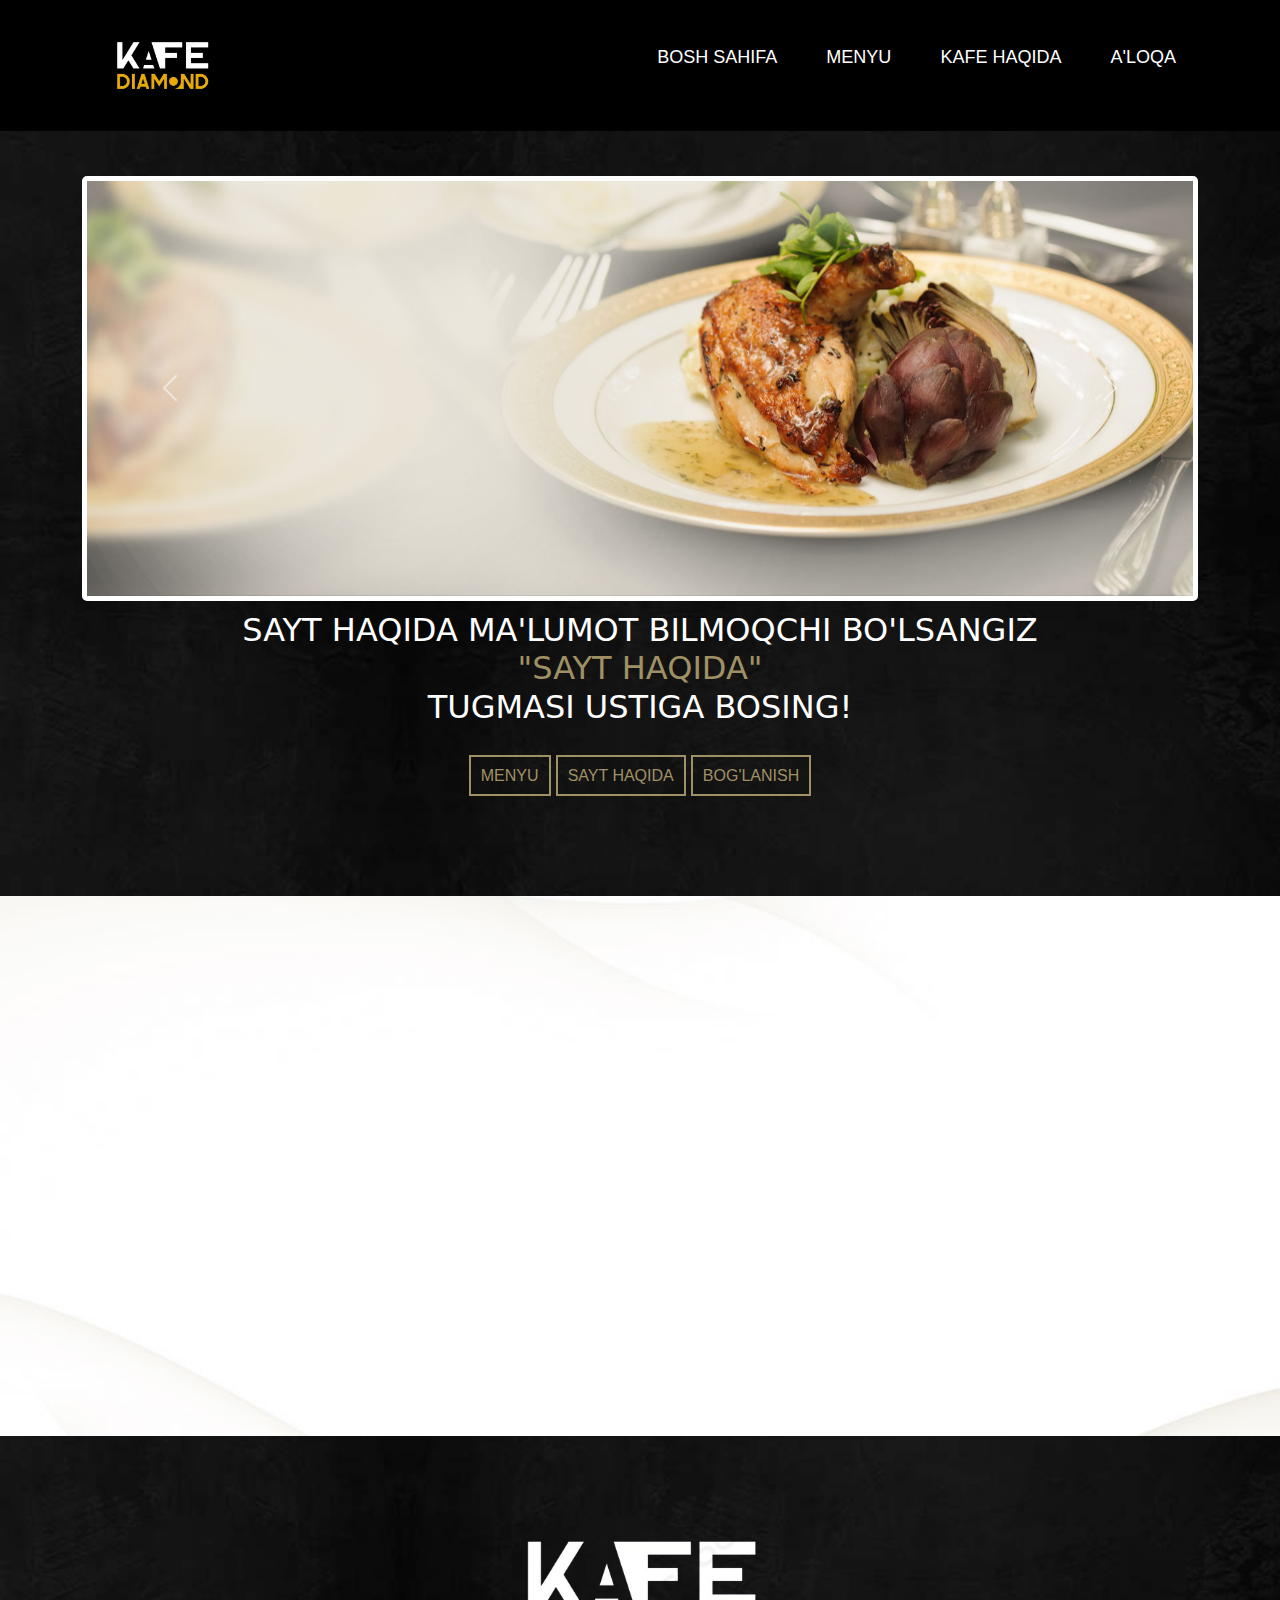
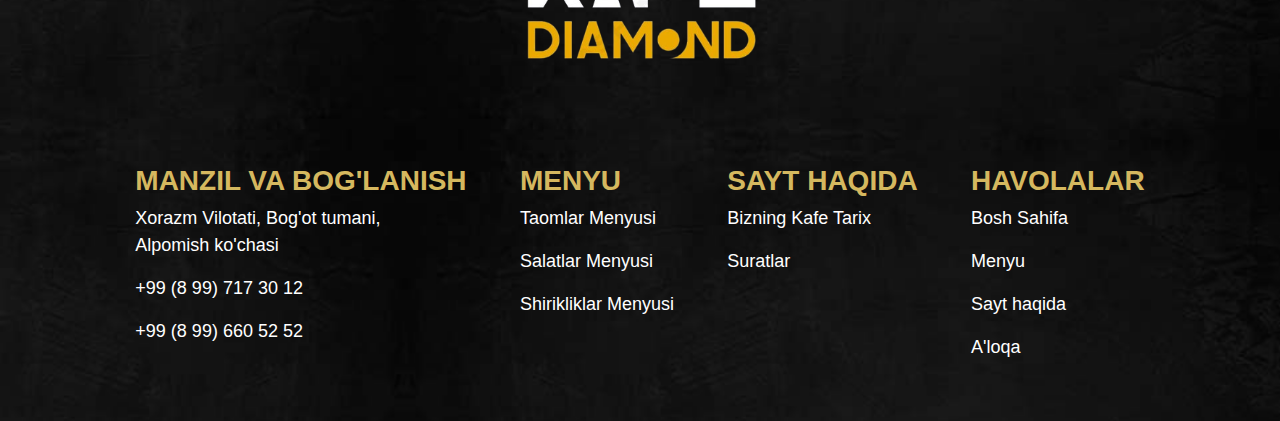
<file: KAFE DIAMOND New/index.html>
<!DOCTYPE html>
<html lang="en">
<head>
    <meta charset="UTF-8">
    <meta name="viewport" content="width=device-width, initial-scale=1.0">
    <title>KAFE DIAMND | BOSH SAHIFA</title>
    <!-- Links -->
    <!-- CSS link -->
    <link rel="stylesheet" href="style.css">
    <!-- Bootstrap link online CSS -->
    <link href="https://cdn.jsdelivr.net/npm/bootstrap@5.0.2/dist/css/bootstrap.min.css" rel="stylesheet" 
    integrity="sha384-EVSTQN3/azprG1Anm3QDgpJLIm9Nao0Yz1ztcQTwFspd3yD65VohhpuuCOmLASjC" crossorigin="anonymous">
    <!-- Bootstrap link online JS -->
    <script src="https://cdn.jsdelivr.net/npm/bootstrap@5.0.2/dist/js/bootstrap.bundle.min.js" 
    integrity="sha384-MrcW6ZMFYlzcLA8Nl+NtUVF0sA7MsXsP1UyJoMp4YLEuNSfAP+JcXn/tWtIaxVXM" crossorigin="anonymous"></script>
    <!-- Bootstrap link offline CSS -->
    <link rel="stylesheet" href="bootstrap-5.0.2-dist/css/bootstrap.min.css">
    <!-- Bootstrap link offline JS -->
    <link rel="stylesheet" href="bootstrap-5.0.2-dist/js/bootstrap.min.js">
    <!-- Link Icons -->
    <link rel="stylesheet" href="https://cdnjs.cloudflare.com/ajax/libs/font-awesome/6.5.2/css/all.min.css" 
    integrity="sha512-SnH5WK+bZxgPHs44uWIX+LLJAJ9/2PkPKZ5QiAj6Ta86w+fsb2TkcmfRyVX3pBnMFcV7oQPJkl9QevSCWr3W6A==" crossorigin="anonymous" referrerpolicy="no-referrer" />
</head>
<body>
    <!-- NAV -->
    
    <nav>
        <div class="container">
            <div class="nav_content">
                <a href="index.html"><img src="Logo/Kafe_Diamond-removebg-preview.png" alt=""></img></a>
                <div class="nav_list">
                    <ul>
                        <a href="index.html">BOSH SAHIFA</a>
                        <a href="menu.html">MENYU</a>
                        <a href="#">KAFE HAQIDA</a>
                        <a class="or" href="order.html">A'LOQA</a>
                    </ul>
                </div>
            </div>
        </div>
    </nav>

    <!-- HEADER -->

    <header>
        <div class="container">
            <div class="header_content">
                <div id="carouselExampleInterval" class="carousel slide" data-bs-ride="carousel">
                    <div class="carousel-inner">
                      <div class="carousel-item active" data-bs-interval="10000">
                        <img src="images/snakes/slider-food-service-excellence.jpg" class="d-block w-100" alt="...">
                      </div>
                      <!-- <div class="carousel-item" data-bs-interval="2000">
                        <img src="images/snakes/slider-food-service-excellence.jpg" class="d-block w-100" alt="...">
                      </div> -->
                      <div class="carousel-item">
                        <img src="images/snakes/slider-culinary-artistry.jpg" class="d-block w-100" alt="...">
                      </div>
                    </div>
                    <button class="carousel-control-prev" type="button" data-bs-target="#carouselExampleInterval" data-bs-slide="prev">
                      <span class="carousel-control-prev-icon" aria-hidden="true"></span>
                      <span class="visually-hidden">Previous</span>
                    </button>
                    <button class="carousel-control-next" type="button" data-bs-target="#carouselExampleInterval" data-bs-slide="next">
                      <span class="carousel-control-next-icon" aria-hidden="true"></span>
                      <span class="visually-hidden">Next</span>
                    </button>
                  </div>
            </div>
        </div>
        <div class="container">
            <div class="aboutus_etc">
                <h2>SAYT HAQIDA MA'LUMOT BILMOQCHI BO'LSANGIZ <br> <div class="text_h2">"SAYT HAQIDA"</div> TUGMASI USTIGA BOSING!</h2>
                <div class="about_etc_buttons">
                    <a href="menu.html">MENYU</a>
                    <a href="#">SAYT HAQIDA</a>
                    <a class="connect_button" href="order.html">BOG'LANISH</a>
                </div>
            </div>
        </div>
    </header>

    <!-- MAIN -->

    <main>
        <div class="main_content">
            
        </div>
    </main>

    <!-- FOOTER -->

    <footer>
        <div class="footer_content">
            <div class="container">
                <div class="footer_list">
                    <center>
                        <a href="index.html"><img src="Logo/Kafe_Diamond-removebg-preview.png" alt=""></a>
                    </center>
                    <div class="footer_list_1">
                        <div class="div_box1">
                            <h3>MANZIL VA BOG'LANISH</h3>
                            <p><a href="https://maps.app.goo.gl/hA3zBmrN3qEBBpNw9">Xorazm Vilotati, Bog'ot tumani, <br> Alpomish ko'chasi</a></p>
                            <p><a href="tel: +99899-717-30-12">+99 (8 99) 717 30 12</a></p>
                            <p><a href="tel: +99899-660-52-52">+99 (8 99) 660 52 52</a></p>
                        </div>
                        <div class="div_box2">
                            <h3>MENYU</h3>
                            <p><a href="menu.html">Taomlar Menyusi</a></p>
                            <p><a href="salats.html">Salatlar Menyusi</a></p>
                            <p><a href="#">Shirikliklar Menyusi</a></p>
                            <!-- <p><a href="#"></a></p> -->
                        </div>
                        <div class="div_box3">
                            <h3>SAYT HAQIDA</h3>
                            <p><a href="#">Bizning Kafe Tarix</a></p>
                            <p><a href="#">Suratlar</a></p>
                        </div>
                        <div class="div_box4">
                            <h3>HAVOLALAR</h3>
                            <p><a href="index.html">Bosh Sahifa</a></p>
                            <p><a href="menu.html">Menyu</a></p>
                            <p><a href="#">Sayt haqida</a></p>
                            <p><a href="order.html">A'loqa</a></p>
                        </div>
                    </div>
                    <div class="divv_icons_box">
                        <a href="#"><i class="fa-brands fa-square-facebook"></i></a>
                        <a href="#"><i class="fa-brands fa-square-instagram"></i></a>
                        <a href="#"><i class="fa-brands fa-telegram"></i></a>
                        <a href="#"><i class="fa-brands fa-youtube"></i></a>
                    </div>
                </div>
            </div>
        </div>
    </footer>
</body>
</html>
</file>
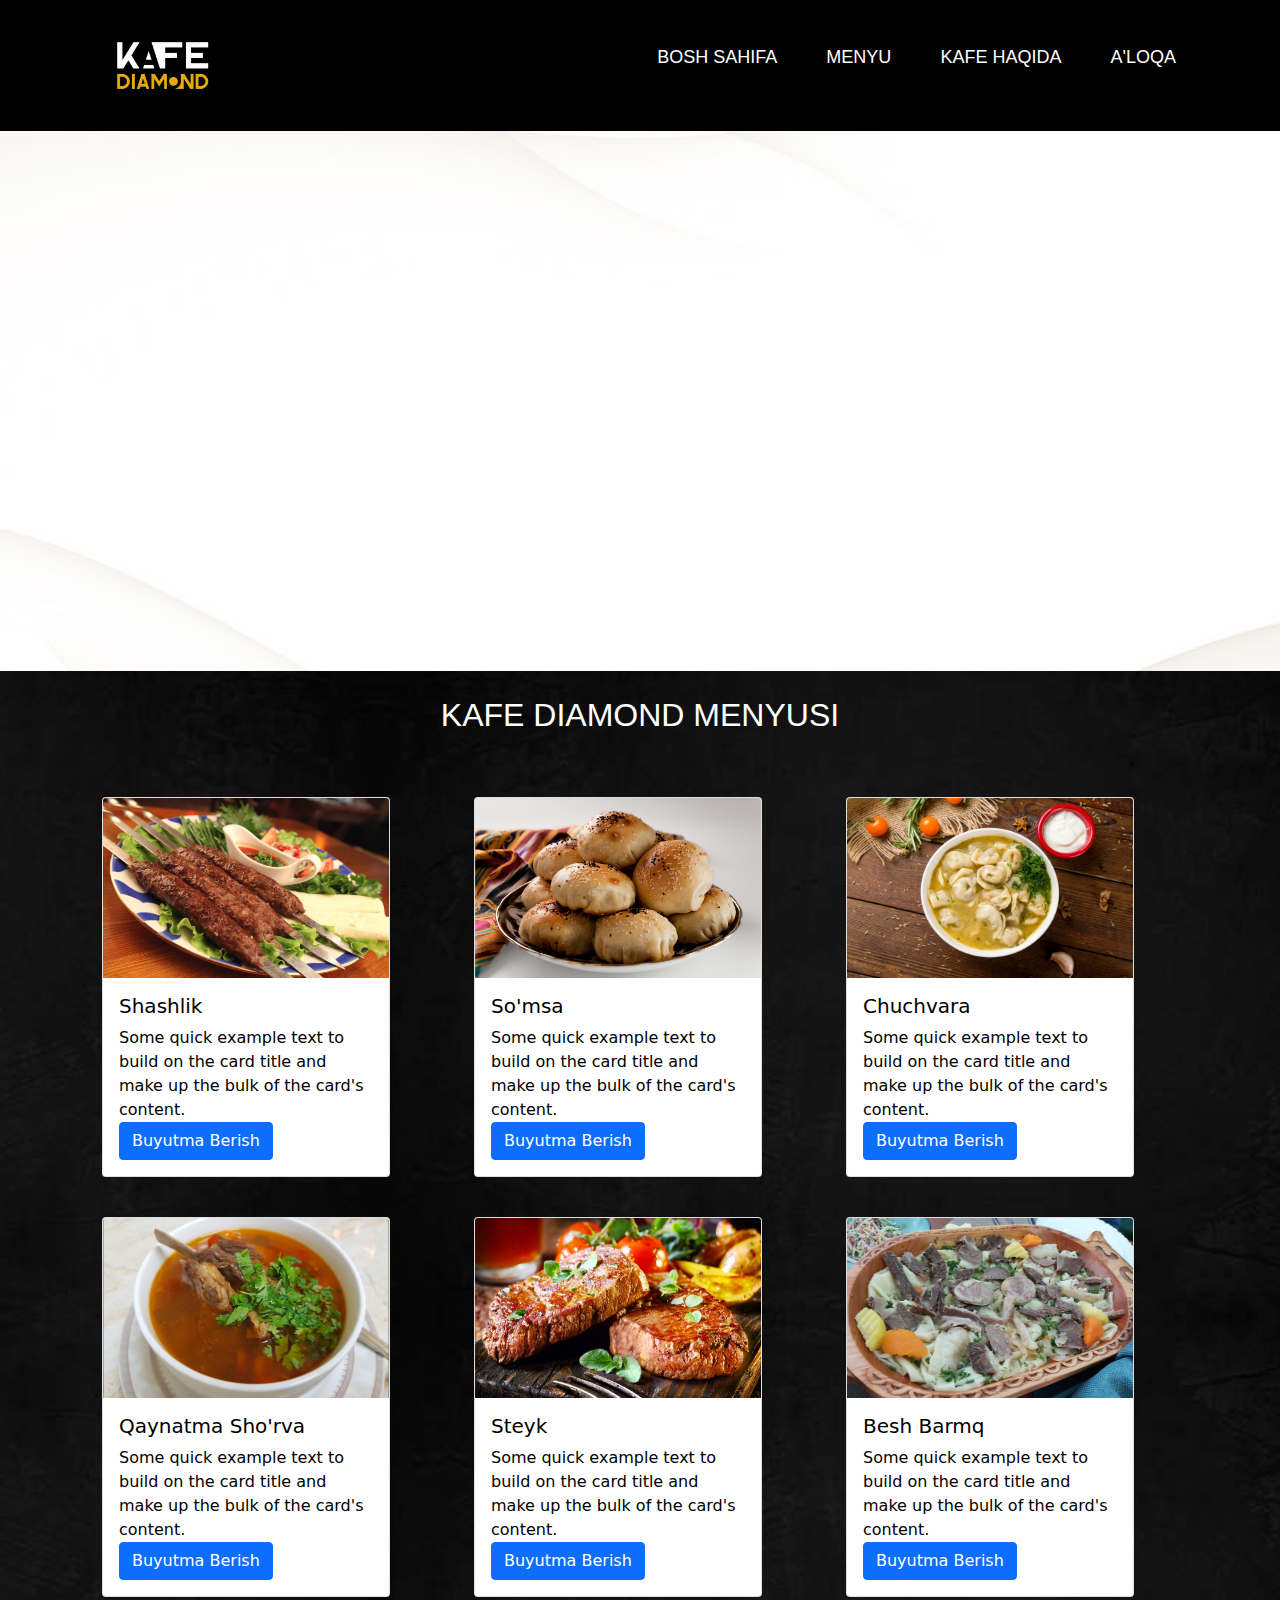
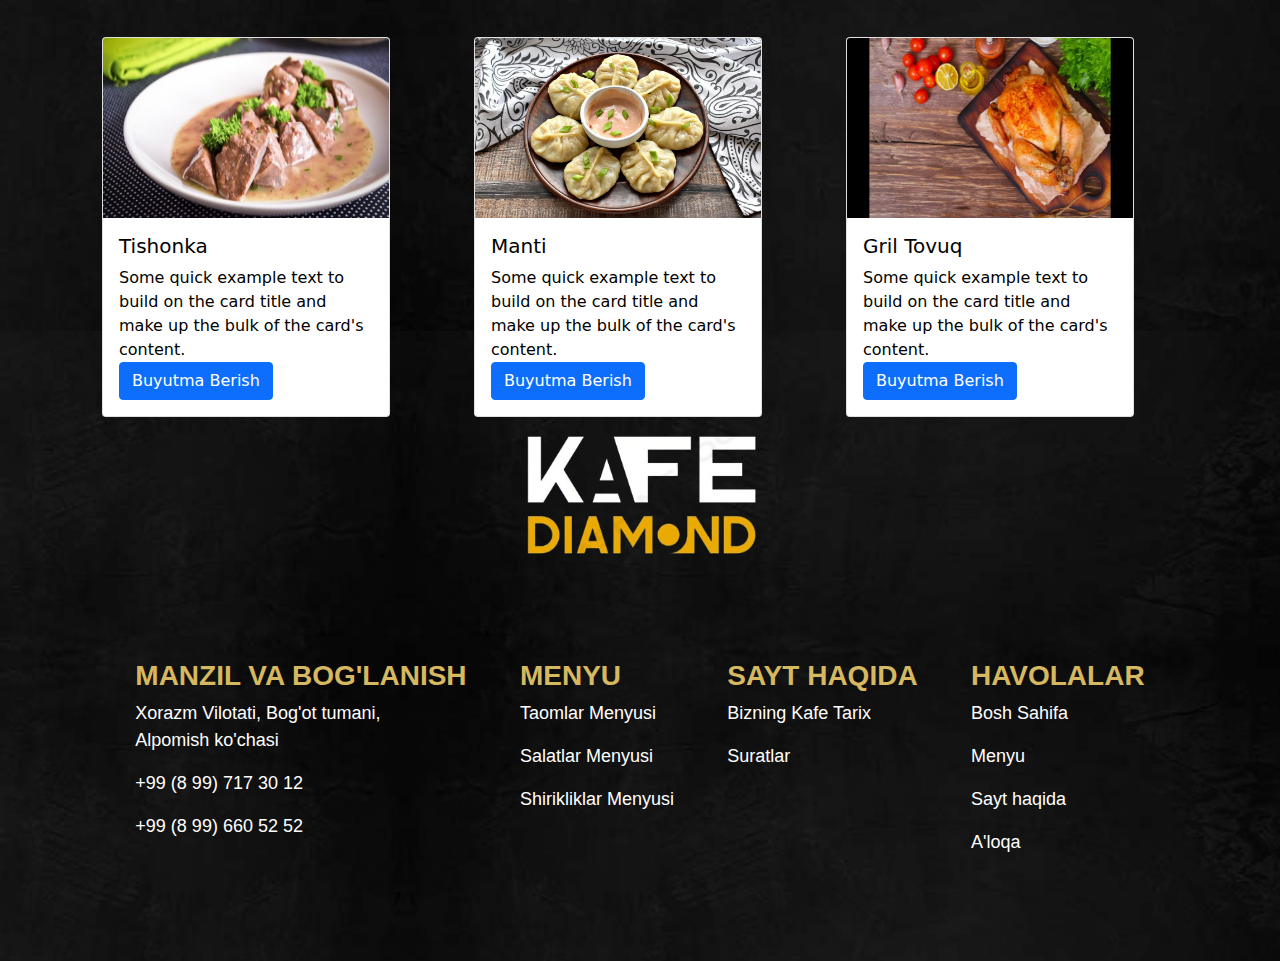
<file: KAFE DIAMOND New/menu.html>
<!DOCTYPE html>
<html lang="en">
<head>
    <meta charset="UTF-8">
    <meta name="viewport" content="width=device-width, initial-scale=1.0">
    <title>KAFE DIAMOND | TAOMLAR MENYUSI</title>
    <!-- Links -->
    <!-- CSS link -->
    <link rel="stylesheet" href="menu.css">
    <!-- Bootstrap link online CSS -->
    <link href="https://cdn.jsdelivr.net/npm/bootstrap@5.0.2/dist/css/bootstrap.min.css" rel="stylesheet" 
    integrity="sha384-EVSTQN3/azprG1Anm3QDgpJLIm9Nao0Yz1ztcQTwFspd3yD65VohhpuuCOmLASjC" crossorigin="anonymous">
    <!-- Bootstrap link online JS -->
    <script src="https://cdn.jsdelivr.net/npm/bootstrap@5.0.2/dist/js/bootstrap.bundle.min.js" 
    integrity="sha384-MrcW6ZMFYlzcLA8Nl+NtUVF0sA7MsXsP1UyJoMp4YLEuNSfAP+JcXn/tWtIaxVXM" crossorigin="anonymous"></script>
    <!-- Bootstrap link offline CSS -->
    <link rel="stylesheet" href="bootstrap-5.0.2-dist/css/bootstrap.min.css">
    <!-- Bootstrap link offline JS -->
    <link rel="stylesheet" href="bootstrap-5.0.2-dist/js/bootstrap.min.js">
    <!-- Link Icons -->
    <link rel="stylesheet" href="https://cdnjs.cloudflare.com/ajax/libs/font-awesome/6.5.2/css/all.min.css" 
    integrity="sha512-SnH5WK+bZxgPHs44uWIX+LLJAJ9/2PkPKZ5QiAj6Ta86w+fsb2TkcmfRyVX3pBnMFcV7oQPJkl9QevSCWr3W6A==" crossorigin="anonymous" referrerpolicy="no-referrer" />
</head>
<body>
    <nav>
        <div class="container">
            <div class="nav_content">
                <a href="index.html"><img src="Logo/Kafe_Diamond-removebg-preview.png" alt=""></img></a>
                <div class="nav_list">
                    <ul>
                        <a href="index.html">BOSH SAHIFA</a>
                        <a href="menu.html">MENYU</a>
                        <a href="#">KAFE HAQIDA</a>
                        <a class="or" href="order.html">A'LOQA</a>
                    </ul>
                </div>
            </div>
        </div>
    </nav>
    <header>
        <div class="heading_content">
            <div class="texts_h3">

            </div>
        </div>
    </header>
    <main>
        <div class="main_content">
            <div class="container">
                <div class="main_list">
                    <h2 style="text-align: center; color: #fff;">KAFE DIAMOND MENYUSI</h2>
                    <div class="main_cards">
                        <div class="container">
                            <div class="row cards_row">
                                <div class="col-md-4">
                                    <a href="#">
                                        <div class="card" style="width: 18rem;">
                                            <img src="menu/shashlik.jpg" class="card-img-top" alt="...">
                                            <div class="card-body">
                                              <h5 class="card-title">Shashlik</h5>
                                              <p class="card-text">Some quick example text to build on the card title and make up the bulk of the card's content.</p>
                                              <a href="order.html" class="btn btn-primary">Buyutma Berish</a>
                                            </div>
                                          </div>
                                    </a>
                                </div>
                                <div class="col-md-4">
                                    <a href="#">
                                        <div class="card" style="width: 18rem;">
                                            <img src="menu/Somsa.jpg" class="card-img-top" alt="...">
                                            <div class="card-body">
                                              <h5 class="card-title">So'msa</h5>
                                              <p class="card-text">Some quick example text to build on the card title and make up the bulk of the card's content.</p>
                                              <a href="order.html" class="btn btn-primary">Buyutma Berish</a>
                                            </div>
                                          </div>
                                    </a>
                                </div>
                                <div class="col-md-4">
                                    <a href="#">
                                        <div class="card" style="width: 18rem;">
                                            <img src="menu/chuchvara.jpg" class="card-img-top" alt="...">
                                            <div class="card-body">
                                              <h5 class="card-title">Chuchvara</h5>
                                              <p class="card-text">Some quick example text to build on the card title and make up the bulk of the card's content.</p>
                                              <a href="order.html" class="btn btn-primary">Buyutma Berish</a>
                                            </div>
                                          </div>
                                    </a>
                                </div>
                                <div id="back" class="col-md-4">
                                    <a href="#">
                                        <div class="card" style="width: 18rem;">
                                            <img src="menu/qaynatma shorva.jpg" class="card-img-top" alt="...">
                                            <div class="card-body">
                                              <h5 class="card-title">Qaynatma Sho'rva</h5>
                                              <p class="card-text">Some quick example text to build on the card title and make up the bulk of the card's content.</p>
                                              <a href="order.html" class="btn btn-primary">Buyutma Berish</a>
                                            </div>
                                          </div>
                                    </a>
                                </div>
                                <div class="col-md-4">
                                    <a href="#">
                                        <div class="card" style="width: 18rem;">
                                            <img src="menu/steyk.jpg" class="card-img-top" alt="...">
                                            <div class="card-body">
                                              <h5 class="card-title">Steyk</h5>
                                              <p class="card-text">Some quick example text to build on the card title and make up the bulk of the card's content.</p>
                                              <a href="order.html" class="btn btn-primary">Buyutma Berish</a>
                                            </div>
                                          </div>
                                    </a>
                                </div>
                                <div class="col-md-4">
                                    <a href="#">
                                        <div class="card" style="width: 18rem;">
                                            <img src="menu/Beshbarmoq.jpg" class="card-img-top" alt="...">
                                            <div class="card-body">
                                              <h5 class="card-title">Besh Barmq</h5>
                                              <p class="card-text">Some quick example text to build on the card title and make up the bulk of the card's content.</p>
                                              <a href="order.html" class="btn btn-primary">Buyutma Berish</a>
                                            </div>
                                          </div>
                                    </a>
                                </div>
                                <div class="col-md-4">
                                    <a href="#">
                                        <div class="card" style="width: 18rem;">
                                            <img src="menu/tishonka.jpg" class="card-img-top" alt="...">
                                            <div class="card-body">
                                              <h5 class="card-title">Tishonka</h5>
                                              <p class="card-text">Some quick example text to build on the card title and make up the bulk of the card's content.</p>
                                              <a href="order.html" class="btn btn-primary">Buyutma Berish</a>
                                            </div>
                                          </div>
                                    </a>
                                </div>
                                <div class="col-md-4">
                                    <a href="#">
                                        <div class="card" style="width: 18rem;">
                                            <img src="menu/manti.jfif" class="card-img-top" alt="...">
                                            <div class="card-body">
                                              <h5 class="card-title">Manti</h5>
                                              <p class="card-text">Some quick example text to build on the card title and make up the bulk of the card's content.</p>
                                              <a href="order.html" class="btn btn-primary">Buyutma Berish</a>
                                            </div>
                                          </div>
                                    </a>
                                </div>
                                <div class="col-md-4">
                                    <a href="#">
                                        <div class="card" style="width: 18rem;">
                                            <img src="menu/gril-tovuq.jpg" class="card-img-top" alt="...">
                                            <div class="card-body">
                                              <h5 class="card-title">Gril Tovuq</h5>
                                              <p class="card-text">Some quick example text to build on the card title and make up the bulk of the card's content.</p>
                                              <a href="order.html" class="btn btn-primary">Buyutma Berish</a>
                                            </div>
                                          </div>
                                    </a>
                                </div>
                            </div>
                        </div>
                    </div>
                </div>
            </div>
        </div>
    </main>

    <!-- FOOTER -->

    <footer>
        <div class="footer_content">
            <div class="container">
                <div class="footer_list">
                    <center>
                        <a href="index.html"><img src="Logo/Kafe_Diamond-removebg-preview.png" alt=""></a>
                    </center>
                    <div class="footer_list_1">
                        <div class="div_box1">
                            <h3>MANZIL VA BOG'LANISH</h3>
                            <p><a href="https://maps.app.goo.gl/hA3zBmrN3qEBBpNw9">Xorazm Vilotati, Bog'ot tumani, <br> Alpomish ko'chasi</a></p>
                            <p><a href="tel: +99899-717-30-12">+99 (8 99) 717 30 12</a></p>
                            <p><a href="tel: +99899-660-52-52">+99 (8 99) 660 52 52</a></p>
                        </div>
                        <div class="div_box2">
                            <h3>MENYU</h3>
                            <p><a href="menu.html">Taomlar Menyusi</a></p>
                            <p><a href="salats.html">Salatlar Menyusi</a></p>
                            <p><a href="#">Shirikliklar Menyusi</a></p>
                            <!-- <p><a href="#"></a></p> -->
                        </div>
                        <div class="div_box3">
                            <h3>SAYT HAQIDA</h3>
                            <p><a href="#">Bizning Kafe Tarix</a></p>
                            <p><a href="#">Suratlar</a></p>
                        </div>
                        <div class="div_box4">
                            <h3>HAVOLALAR</h3>
                            <p><a href="index.html">Bosh Sahifa</a></p>
                            <p><a href="menu.html">Menyu</a></p>
                            <p><a href="#">Sayt haqida</a></p>
                            <p><a href="order.html">A'loqa</a></p>
                        </div>
                    </div>
                    <div class="divv_icons_box">
                        <a href="#"><i class="fa-brands fa-square-facebook"></i></a>
                        <a href="#"><i class="fa-brands fa-square-instagram"></i></a>
                        <a href="#"><i class="fa-brands fa-telegram"></i></a>
                        <a href="#"><i class="fa-brands fa-youtube"></i></a>
                    </div>
                </div>
            </div>
        </div>
    </footer>
</body>
</html>
</file>
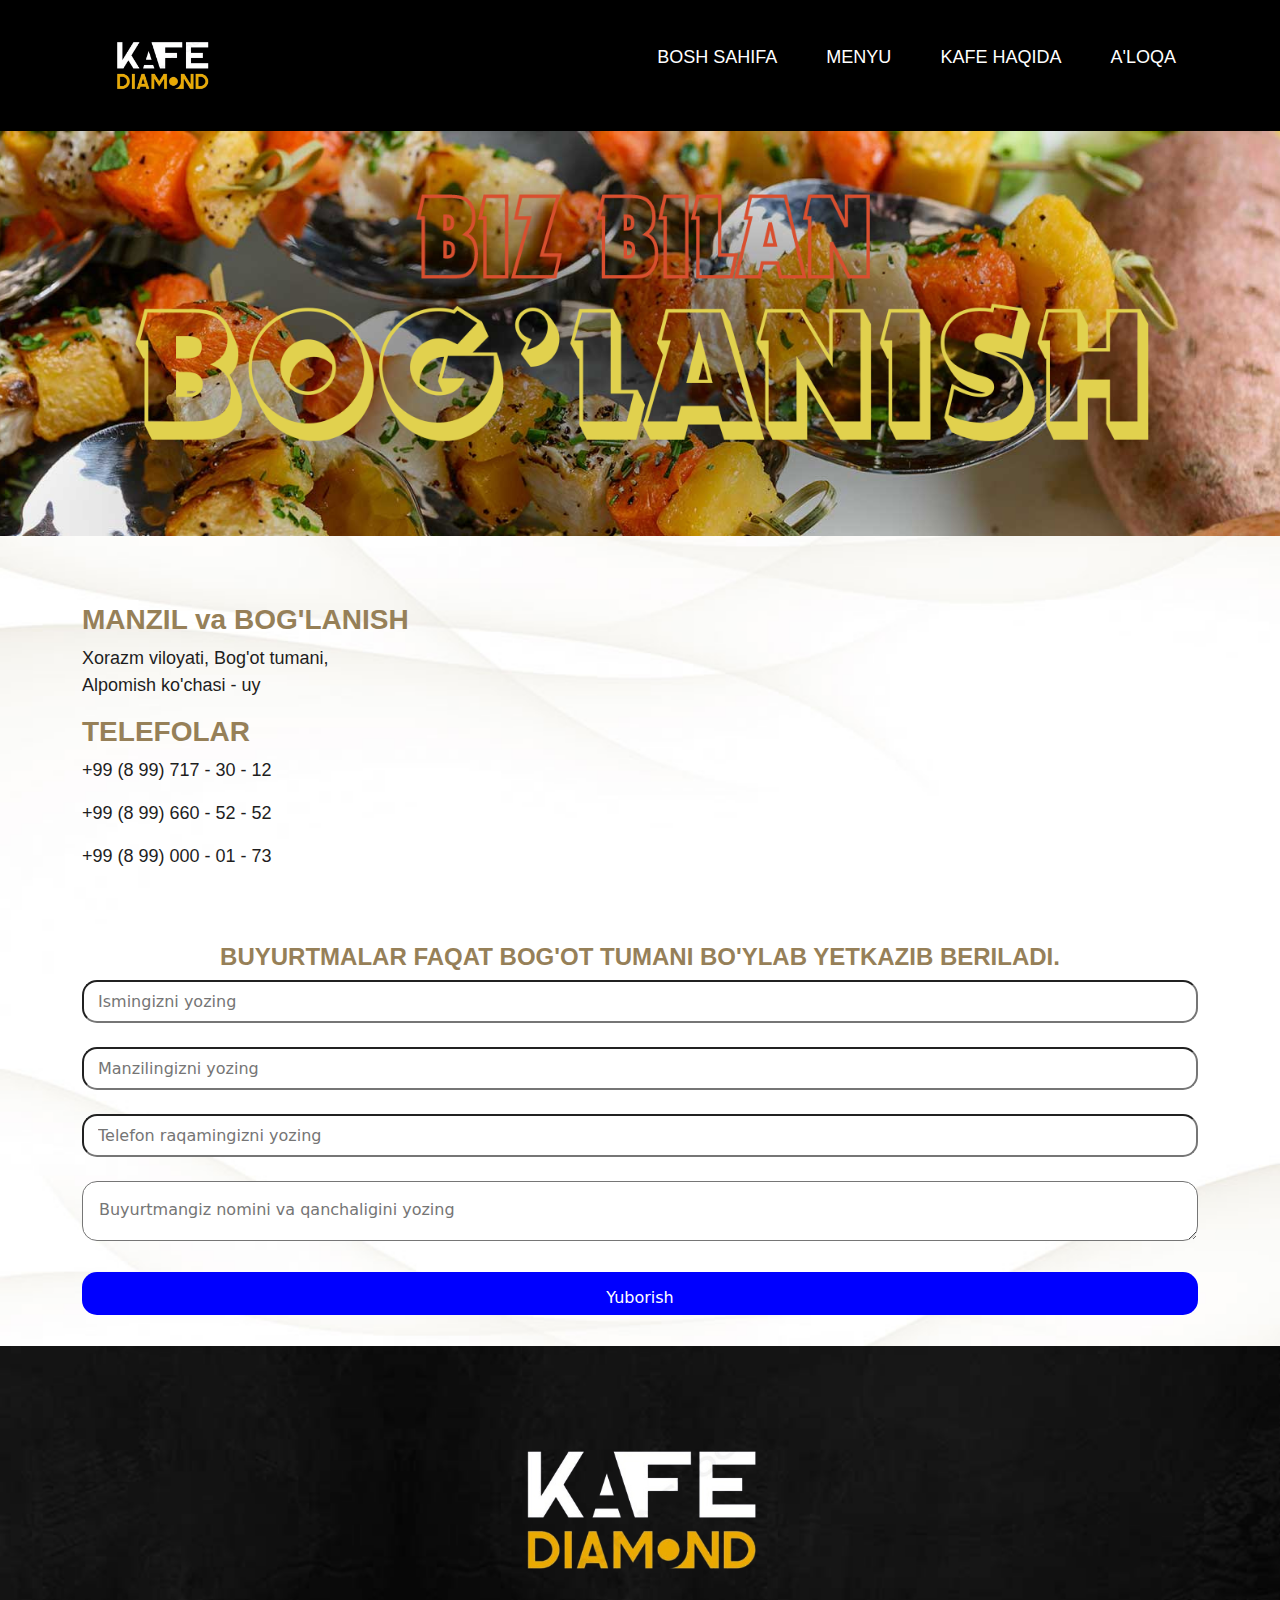
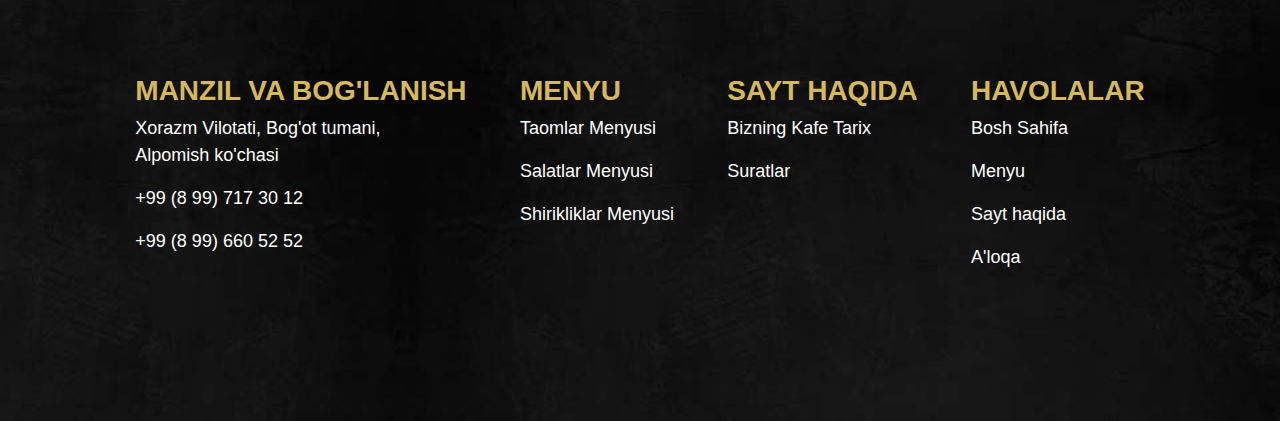
<file: KAFE DIAMOND New/order.html>
<!DOCTYPE html>
<html lang="en">
<head>
    <meta charset="UTF-8">
    <meta name="viewport" content="width=device-width, initial-scale=1.0">
    <title>DIAMOND KAFE | BUYURTMA va BOG'LANISH</title>
    <!-- Links -->
    <!-- CSS link -->
    <link rel="stylesheet" href="order.css">
    <!-- Bootstrap link online CSS -->
    <link href="https://cdn.jsdelivr.net/npm/bootstrap@5.0.2/dist/css/bootstrap.min.css" rel="stylesheet" 
    integrity="sha384-EVSTQN3/azprG1Anm3QDgpJLIm9Nao0Yz1ztcQTwFspd3yD65VohhpuuCOmLASjC" crossorigin="anonymous">
    <!-- Bootstrap link online JS -->
    <script src="https://cdn.jsdelivr.net/npm/bootstrap@5.0.2/dist/js/bootstrap.bundle.min.js" 
    integrity="sha384-MrcW6ZMFYlzcLA8Nl+NtUVF0sA7MsXsP1UyJoMp4YLEuNSfAP+JcXn/tWtIaxVXM" crossorigin="anonymous"></script>
    <!-- Bootstrap link offline CSS -->
    <link rel="stylesheet" href="bootstrap-5.0.2-dist/css/bootstrap.min.css">
    <!-- Bootstrap link offline JS -->
    <link rel="stylesheet" href="bootstrap-5.0.2-dist/js/bootstrap.min.js">
    <!-- JS -->
    <script src="https://ajax.googleapis.com/ajax/libs/jquery/3.5.1/jquery.min.js"></script>
    <!-- Link Icons -->
    <link rel="stylesheet" href="https://cdnjs.cloudflare.com/ajax/libs/font-awesome/6.5.2/css/all.min.css" 
    integrity="sha512-SnH5WK+bZxgPHs44uWIX+LLJAJ9/2PkPKZ5QiAj6Ta86w+fsb2TkcmfRyVX3pBnMFcV7oQPJkl9QevSCWr3W6A==" crossorigin="anonymous" referrerpolicy="no-referrer" />
</head>
<body>
    <!-- NAV SECTION -->

    <nav>
        <div class="container">
            <div class="nav_content">
                <a href="index.html"><img src="Logo/Kafe_Diamond-removebg-preview.png" alt=""></img></a>
                <div class="nav_list">
                    <ul>
                        <a href="index.html">BOSH SAHIFA</a>
                        <a href="menu.html">MENYU</a>
                        <a href="#">KAFE HAQIDA</a>
                        <a class="or" href="order.html">A'LOQA</a>
                    </ul>
                </div>
            </div>
        </div>
    </nav>

    <!-- HEADER SECTION -->
    
    <header>
        <div class="heding"></div> 
    </header>

    <!-- MAIN SECTION -->

    <main>
        <div class="main_content">
            <div class="container">
                <div class="main_list">
                    <div class="main_list1">
                        <div class="main_small1">
                            <h3>MANZIL va BOG'LANISH</h3>
                            <p><a href="#">Xorazm viloyati, Bog'ot tumani, <br> Alpomish ko'chasi - uy</a></p>
                            <div class="main_small2">
                                <h3>TELEFOLAR</h3>
                                <p><a href="tel: +99899-717-30-12">+99 (8 99) 717 - 30 - 12</a></p>
                                <p><a href="tel: +99899-660-52-52">+99 (8 99) 660 - 52 - 52</a></p>
                                <p><a href="tel: +99899-000-01-73">+99 (8 99) 000 - 01 - 73</a></p>
                            </div>
                        </div>
                    </div>
                    <div class="main_list2">
                        <div class="map">
                            <iframe src="https://www.google.com/maps/embed?pb=!1m14!1m8!1m3!1d23957.045258564376!2d60.821662!3d41.360381!3m2!1i1024!2i768!4f13.1!3m3!1m2!1s0x41dfebf462d90f1d%3A0x3acbd304f0817b12!2sDiamond%20cafe!5e0!3m2!1sru!2sus!4v1715438539483!5m2!1sru!2sus" width="600" height="350" style="border:0;" allowfullscreen="" loading="lazy" referrerpolicy="no-referrer-when-downgrade"></iframe>
                        </div>
                    </div>
                </div>
            </div>
        </div>

        <!-- ORDERING SECTION -->

        <div class="order_content">
            <div class="container">
                <h4>BUYURTMALAR FAQAT BOG'OT TUMANI BO'YLAB YETKAZIB BERILADI.</h4>
                <div class="ordering_list">
                    <div class="form">
                        <form action="" onsubmit=" return sendtelegram()">
                            <input type="text" name="name" id="name" placeholder="Ismingizni yozing" required><br><br>  
                            <input type="adress" name="adress" id="adress" placeholder="Manzilingizni yozing" required> <br> <br>
                            <input type="tel" name="tel" id="tel" placeholder="Telefon raqamingizni yozing" required> <br> <br>
                            <textarea name="message" id="message" cols="45" rows="10" placeholder="Buyurtmangiz nomini va qanchaligini yozing" required></textarea> <br> <br>
                            <input style="background-color: blue; border: none; color: #fff;" type="submit" value="Yuborish" id="btn">
                        </form>
                    </div>
                    <script src="order.js"></script>
                </div>
            </div>
        </div>
    </main>

    <!-- FOOTER -->

    <footer>
        <div class="footer_content">
            <div class="container">
                <div class="footer_list">
                    <center>
                        <a href="index.html"><img src="Logo/Kafe_Diamond-removebg-preview.png" alt=""></a>
                    </center>
                    <div class="footer_list_1">
                        <div class="div_box1">
                            <h3>MANZIL VA BOG'LANISH</h3>
                            <p><a href="https://maps.app.goo.gl/hA3zBmrN3qEBBpNw9">Xorazm Vilotati, Bog'ot tumani, <br> Alpomish ko'chasi</a></p>
                            <p><a href="tel: +99899-717-30-12">+99 (8 99) 717 30 12</a></p>
                            <p><a href="tel: +99899-660-52-52">+99 (8 99) 660 52 52</a></p>
                        </div>
                        <div class="div_box2">
                            <h3>MENYU</h3>
                            <p><a href="menu.html">Taomlar Menyusi</a></p>
                            <p><a href="salats.html">Salatlar Menyusi</a></p>
                            <p><a href="#">Shirikliklar Menyusi</a></p>
                            <!-- <p><a href="#"></a></p> -->
                        </div>
                        <div class="div_box3">
                            <h3>SAYT HAQIDA</h3>
                            <p><a href="#">Bizning Kafe Tarix</a></p>
                            <p><a href="#">Suratlar</a></p>
                        </div>
                        <div class="div_box4">
                            <h3>HAVOLALAR</h3>
                            <p><a href="index.html">Bosh Sahifa</a></p>
                            <p><a href="menu.html">Menyu</a></p>
                            <p><a href="#">Sayt haqida</a></p>
                            <p><a href="order.html">A'loqa</a></p>
                        </div>
                    </div>
                    <div class="divv_icons_box">
                        <a href="#"><i class="fa-brands fa-square-facebook"></i></a>
                        <a href="#"><i class="fa-brands fa-square-instagram"></i></a>
                        <a href="#"><i class="fa-brands fa-telegram"></i></a>
                        <a href="#"><i class="fa-brands fa-youtube"></i></a>
                    </div>
                </div>
            </div>
        </div>
    </footer>
</body>
</html>
</file>
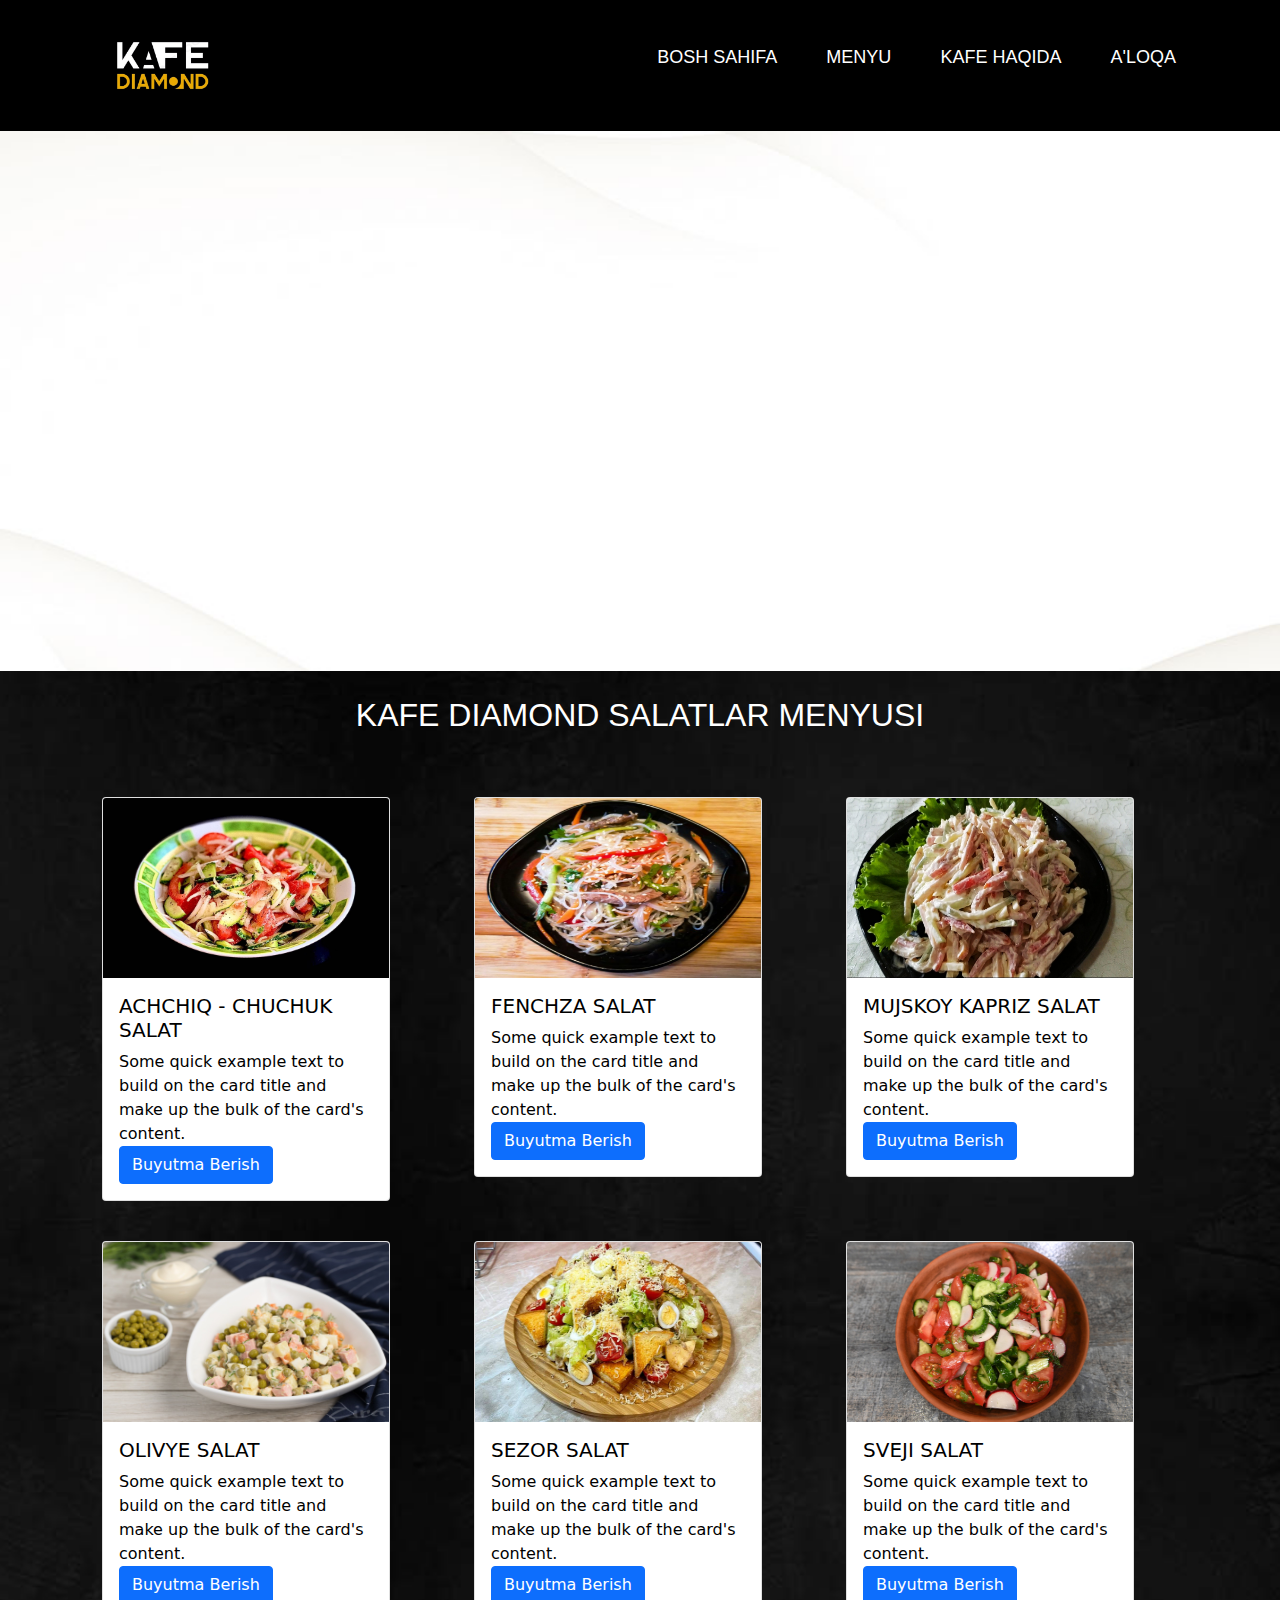
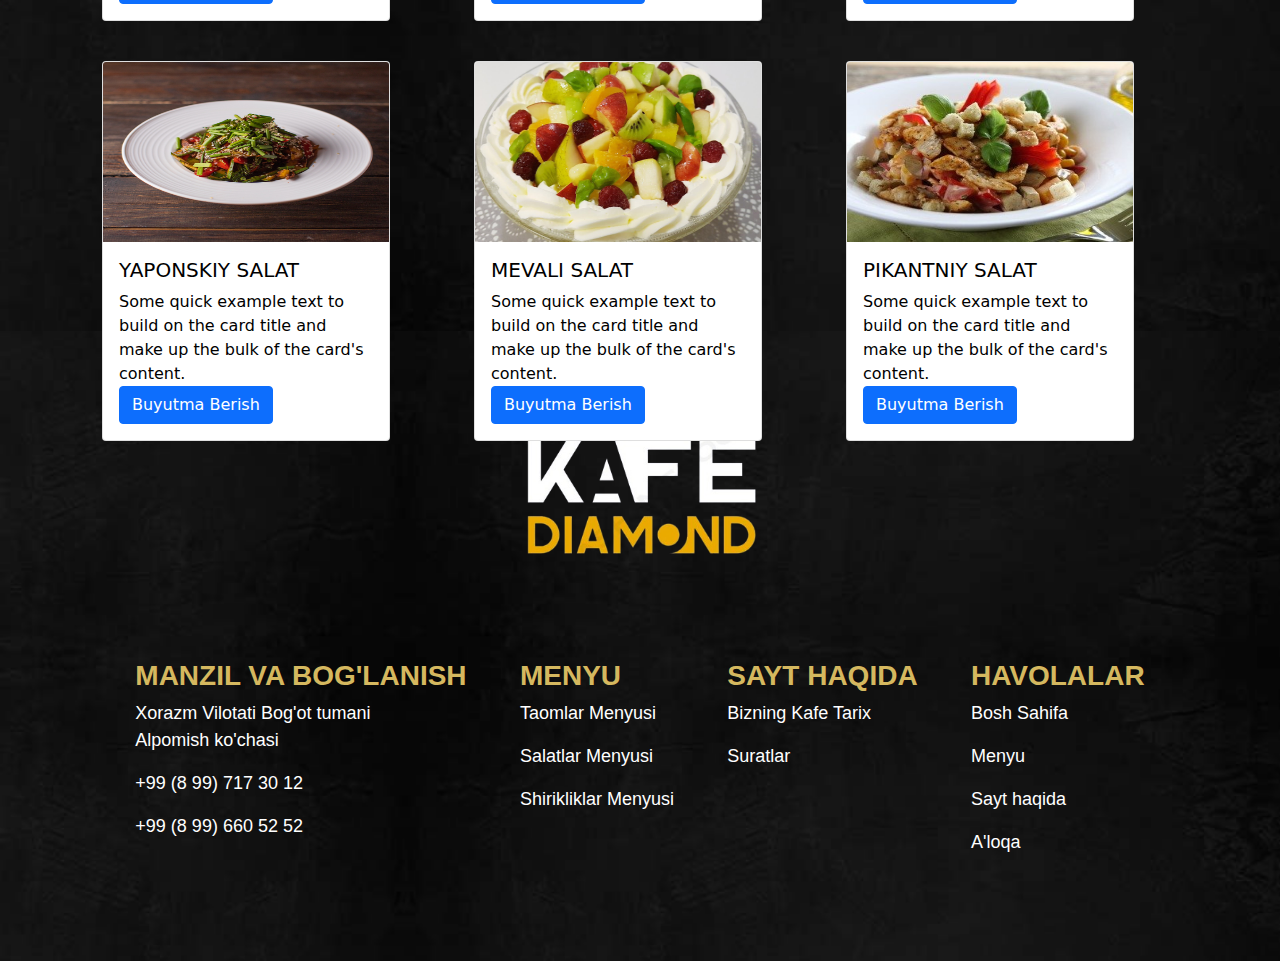
<file: KAFE DIAMOND New/salats.html>
<!DOCTYPE html>
<html lang="en">
<head>
    <meta charset="UTF-8">
    <meta name="viewport" content="width=device-width, initial-scale=1.0">
    <title>KAFE DIAMOND | SALATLAR MENYUSI</title>
    <!-- Links -->
    <!-- CSS link -->
    <link rel="stylesheet" href="salats.css">
    <!-- Bootstrap link online CSS -->
    <link href="https://cdn.jsdelivr.net/npm/bootstrap@5.0.2/dist/css/bootstrap.min.css" rel="stylesheet" 
    integrity="sha384-EVSTQN3/azprG1Anm3QDgpJLIm9Nao0Yz1ztcQTwFspd3yD65VohhpuuCOmLASjC" crossorigin="anonymous">
    <!-- Bootstrap link online JS -->
    <script src="https://cdn.jsdelivr.net/npm/bootstrap@5.0.2/dist/js/bootstrap.bundle.min.js" 
    integrity="sha384-MrcW6ZMFYlzcLA8Nl+NtUVF0sA7MsXsP1UyJoMp4YLEuNSfAP+JcXn/tWtIaxVXM" crossorigin="anonymous"></script>
    <!-- Bootstrap link offline CSS -->
    <link rel="stylesheet" href="bootstrap-5.0.2-dist/css/bootstrap.min.css">
    <!-- Bootstrap link offline JS -->
    <link rel="stylesheet" href="bootstrap-5.0.2-dist/js/bootstrap.min.js">
</head>
<body>
    <nav>
        <div class="container">
            <div class="nav_content">
                <a href="index.html"><img src="Logo/Kafe_Diamond-removebg-preview.png" alt=""></img></a>
                <div class="nav_list">
                    <ul>
                        <a href="index.html">BOSH SAHIFA</a>
                        <a href="menu.html">MENYU</a>
                        <a href="#">KAFE HAQIDA</a>
                        <a class="or" href="order.html">A'LOQA</a>
                    </ul>
                </div>
            </div>
        </div>
    </nav>
    <header>
        <div class="heading_content">

        </div>
    </header>
    <main>
        <div class="main_content">
            <div class="container">
                <div class="main_list">
                    <h2 style="text-align: center; color: #fff;">KAFE DIAMOND SALATLAR MENYUSI</h2>
                    <div class="main_cards">
                        <div class="container">
                            <div class="row cards_row">
                                <div class="col-md-4">
                                    <a href="#">
                                        <div class="card" style="width: 18rem;">
                                            <img src="salats/achik-chuchuk-salat.jpg" class="card-img-top" alt="...">
                                            <div class="card-body">
                                              <h5 class="card-title">ACHCHIQ - CHUCHUK SALAT</h5>
                                              <p class="card-text">Some quick example text to build on the card title and make up the bulk of the card's content.</p>
                                              <a href="order.html" class="btn btn-primary">Buyutma Berish</a>
                                            </div>
                                          </div>
                                    </a>
                                </div>
                                <div class="col-md-4">
                                    <a href="#">
                                        <div class="card" style="width: 18rem;">
                                            <img src="salats/fenchuza-salat.jpg" class="card-img-top" alt="...">
                                            <div class="card-body">
                                              <h5 class="card-title">FENCHZA SALAT</h5>
                                              <p class="card-text">Some quick example text to build on the card title and make up the bulk of the card's content.</p>
                                              <a href="order.html" class="btn btn-primary">Buyutma Berish</a>
                                            </div>
                                          </div>
                                    </a>
                                </div>
                                <div class="col-md-4">
                                    <a href="#">
                                        <div class="card" style="width: 18rem;">
                                            <img src="salats/muzhskoj-kapriz-salat.jpg" class="card-img-top" alt="...">
                                            <div class="card-body">
                                              <h5 class="card-title">MUJSKOY KAPRIZ SALAT</h5>
                                              <p class="card-text">Some quick example text to build on the card title and make up the bulk of the card's content.</p>
                                              <a href="order.html" class="btn btn-primary">Buyutma Berish</a>
                                            </div>
                                          </div>
                                    </a>
                                </div>
                                <div class="col-md-4">
                                    <a href="#">
                                        <div class="card" style="width: 18rem;">
                                            <img src="salats/olivye-salat.jpg" class="card-img-top" alt="...">
                                            <div class="card-body">
                                              <h5 class="card-title">OLIVYE SALAT</h5>
                                              <p class="card-text">Some quick example text to build on the card title and make up the bulk of the card's content.</p>
                                              <a href="order.html" class="btn btn-primary">Buyutma Berish</a>
                                            </div>
                                          </div>
                                    </a>
                                </div>
                                <div class="col-md-4">
                                    <a href="#">
                                        <div class="card" style="width: 18rem;">
                                            <img src="salats/sezor-salat.jpg" class="card-img-top" alt="...">
                                            <div class="card-body">
                                              <h5 class="card-title">SEZOR SALAT</h5>
                                              <p class="card-text">Some quick example text to build on the card title and make up the bulk of the card's content.</p>
                                              <a href="order.html" class="btn btn-primary">Buyutma Berish</a>
                                            </div>
                                          </div>
                                    </a>
                                </div>
                                <div class="col-md-4">
                                    <a href="#">
                                        <div class="card" style="width: 18rem;">
                                            <img src="salats/sveji-salat.jpg" class="card-img-top" alt="...">
                                            <div class="card-body">
                                              <h5 class="card-title">SVEJI SALAT</h5>
                                              <p class="card-text">Some quick example text to build on the card title and make up the bulk of the card's content.</p>
                                              <a href="order.html" class="btn btn-primary">Buyutma Berish</a>
                                            </div>
                                          </div>
                                    </a>
                                </div>
                                <div class="col-md-4">
                                    <a href="#">
                                        <div class="card" style="width: 18rem;">
                                            <img src="salats/yaponskiy-salat.jpg" class="card-img-top" alt="...">
                                            <div class="card-body">
                                              <h5 class="card-title">YAPONSKIY SALAT</h5>
                                              <p class="card-text">Some quick example text to build on the card title and make up the bulk of the card's content.</p>
                                              <a href="order.html" class="btn btn-primary">Buyutma Berish</a>
                                            </div>
                                          </div>
                                    </a>
                                </div>
                                <div class="col-md-4">
                                    <a href="#">
                                        <div class="card" style="width: 18rem;">
                                            <img src="salats/mevali-salat.jpg" class="card-img-top" alt="...">
                                            <div class="card-body">
                                              <h5 class="card-title">MEVALI SALAT</h5>
                                              <p class="card-text">Some quick example text to build on the card title and make up the bulk of the card's content.</p>
                                              <a href="order.html" class="btn btn-primary">Buyutma Berish</a>
                                            </div>
                                          </div>
                                    </a>
                                </div>
                                <div class="col-md-4">
                                    <a href="#">
                                        <div class="card" style="width: 18rem;">
                                            <img src="salats/pikantniy-salat.jpg" class="card-img-top" alt="...">
                                            <div class="card-body">
                                              <h5 class="card-title">PIKANTNIY SALAT</h5>
                                              <p class="card-text">Some quick example text to build on the card title and make up the bulk of the card's content.</p>
                                              <a href="order.html" class="btn btn-primary">Buyutma Berish</a>
                                            </div>
                                          </div>
                                    </a>
                                </div>
                            </div>
                        </div>
                    </div>
                </div>
            </div>
        </div>
    </main>

    <!-- FOOTER -->

    <footer>
        <div class="footer_content">
            <div class="container">
                <div class="footer_list">
                    <center>
                        <a href="index.html"><img src="Logo/Kafe_Diamond-removebg-preview.png" alt=""></a>
                    </center>
                    <div class="footer_list_1">
                        <div class="div_box1">
                            <h3>MANZIL VA BOG'LANISH</h3>
                            <p><a href="https://maps.app.goo.gl/hA3zBmrN3qEBBpNw9">Xorazm Vilotati Bog'ot tumani <br> Alpomish ko'chasi</a></p>
                            <p><a href="tel: 99-717-30-12">+99 (8 99) 717 30 12</a></p>
                            <p><a href="tel: 99-660-52-52">+99 (8 99) 660 52 52</a></p>
                        </div>
                        <div class="div_box2">
                            <h3>MENYU</h3>
                            <p><a href="menu.html">Taomlar Menyusi</a></p>
                            <p><a href="salats.html">Salatlar Menyusi</a></p>
                            <p><a href="#">Shirikliklar Menyusi</a></p>
                            <!-- <p><a href="#"></a></p> -->
                        </div>
                        <div class="div_box3">
                            <h3>SAYT HAQIDA</h3>
                            <p><a href="#">Bizning Kafe Tarix</a></p>
                            <p><a href="#">Suratlar</a></p>
                        </div>
                        <div class="div_box4">
                            <h3>HAVOLALAR</h3>
                            <p><a href="index.html">Bosh Sahifa</a></p>
                            <p><a href="menu.html">Menyu</a></p>
                            <p><a href="#">Sayt haqida</a></p>
                            <p><a href="order.html">A'loqa</a></p>
                        </div>
                    </div>
                </div>
            </div>
        </div>
    </footer>
</body>
</html>
</file>
<file: KAFE DIAMOND New/style.css>
*{
    margin: 0;
    padding: 0;
    box-sizing: border-box;
}

/* .nav_content{
    display: flex;
} */

.nav_list a{
    text-decoration: none;
    color: #fff;
    padding: 23px 22px;
    display: inline-block;
    font-family: 'Trebuchet MS', 'Lucida Sans Unicode', 'Lucida Grande', 'Lucida Sans', Arial, sans-serif;
    font-size: 18px;
    font-weight: 500;
}

.container{
    max-width: 1110px;
    width: 100%;
    margin: 0 auto;
}

nav{
    background-color: #000;
}

.nav_content{
    display: flex;
    justify-content: space-between;
    align-items: center;
}

.nav_content img{
    max-width: 160px;
    max-height: 150px;
}

.nav_list a:hover{
    color: #a09164;
    transition: 0.3s;
}

header{
    background: url(images/darkbg.jpg) no-repeat center/cover;
    height: 85vh;
}

/* HEADER */

.header_content{
    position: relative;
    top: 45px;
    border: 5px solid #fff;
    border-radius: 5px;
}

.aboutus_etc{
    text-align: center;
    position: relative;
    top: 55px;
}

.aboutus_etc h2{
    color: #fff;
}

.text_h2{
    color: #a09164;
}

.about_etc_buttons a{
    border: 2px solid #a09164;
    padding: 10px;
    font-family: Arial, Helvetica, sans-serif;
    position: relative;
    top: 30px;
    text-decoration: none;
    color: #a09164;
}

.about_etc_buttons a:hover{
    background-color: #a09164;
    transition: 0.5s;
    color: #fff;
    font-family: cursive;
}

/* MAIN */

main{
    background: url(contact/light-bg.jpg) no-repeat center/cover;
    height: 60vh;
}

/* FOOTER */

footer{
    background: url(images/darkbg.jpg) no-repeat center/cover;
    height: 65vh;
}

.footer_list img{
    max-width: 400px;
    max-height: auto;
}

.footer_list_1{
    display: flex;
    justify-content: space-evenly;
    /* align-items: center; */
}

.footer_list_1 h3{
    color: #d5b85f;
    font-family: 'Trebuchet MS', 'Lucida Sans Unicode', 'Lucida Grande', 'Lucida Sans', Arial, sans-serif;
    font-weight: 800;
}

.footer_list_1 a{
    color: #fff;
    text-decoration: none;
    font-family: 'Trebuchet MS', 'Lucida Sans Unicode', 'Lucida Grande', 'Lucida Sans', Arial, sans-serif;
    font-weight: 400;
    font-size: 18px;
}

.footer_list_1 a:hover{
    color: #a09164;
    transition: 0.5s;
}

.divv_icons_box{
    display: flex;
    justify-content: center;
    gap: 30px;
}
.divv_icons_box i{
    font-size: 54px;
    color: #fff;
}

.divv_icons_box i:hover{
    color: #808080;
    transition: 0.5s;
}


/* RESPONSIVE */

@media (max-width:1200px) {
    
}

@media (max-width:1000px) {
    
}

@media (max-width:950px) {
    footer{
        background-size: cover;
        height: 90vh;
    }
    .footer_list_1{
        padding: 30px;
    }
}

@media (max-width:800px) {
    .nav_list ul{
        position: relative;
        top: 20px;
        left: 35px;
    }
    .nav_list ul .or{
        position: relative;
        left: 150px;
    }
    header{
        background-size: cover;
        height: 65vh;
    }
    .footer_list_1 h3{
        font-size: 18px;
    }
    .footer_list_1 a{
        font-size: 17px;
    }
    .footer_list_1{
        padding: 10px;
    }
}

@media (max-width:768px) {
    .nav_list ul{
        position: relative;
        top: 20px;
        left: 25px;
    }
    .nav_list ul .or{
        position: relative;
        left: 150px;
    }
    .footer_list_1{
        position: relative;
        /* left: 50px; */
    }
    .footer_list_1 h3{
        font-size: 18px;
        position: relative;
        /* right: 70px; */
    }
    .footer_list_1 a{
        font-size: 17px;
    }
}
@media (max-width:480px) {
    .nav_list ul{
        position: relative;
        top: 20px;
        left: -5px;
    }
    .nav_list ul .or{
        position: relative;
        left: -3px;
    }
    footer{
        background-size: cover;
        /* width: 10vh; */
        height: 192vh;
    }
    .footer_list img{
        width: 270px;
    }
    .footer_list_1 h3{
        font-size: 38px;
    }
    .footer_list_1 a{
        font-size: 22px;
        position: relative;
        /* right: 40px; */
    }
    .footer_list_1 .div_box1{
        position: relative;
        left: 90px;
    }
    .footer_list .div_box2{
        position: relative;
        top: 330px;
        right: 120px;
    }

    .footer_list .div_box3{
        position: relative;
        top: 670px;
        right: 250px;
    }
    .footer_list .div_box4{
        position: relative;
        top: 950px;
        right: 380px;
    }
    .divv_icons_box{
        position: relative;
        top: 1000px;
    }
}
@media (max-width:350px) {
    .nav_list ul{
        position: relative;
        top: 20px;
        left: -5px;
    }
    .nav_list ul .or{
        position: relative;
        left: -3px;
    }
    .aboutus_etc .connect_button{
        position: relative;
        top: 70px;
    }
    footer{
        background-size: cover;
        /* width: 10vh; */
        height: 235vh;
    }
    .footer_content{
        position: relative;
        right: 50px;
    }
    .footer_list img{
        width: 270px;
        position: relative;
        left: 50px;
    }
    .footer_list_1 h3{
        font-size: 38px;
    }
    .footer_list_1 a{
        font-size: 22px;
        position: relative;
        /* right: 40px; */
    }
    .footer_list_1 .div_box1{
        position: relative;
        left: 90px;
    }
    .footer_list .div_box2{
        position: relative;
        top: 330px;
        right: 120px;
    }

    .footer_list .div_box3{
        position: relative;
        top: 670px;
        right: 250px;
    }
    .footer_list .div_box4{
        position: relative;
        top: 950px;
        right: 380px;
    }
    .divv_icons_box{
        position: relative;
        left: 50px;
        top: 1000px;
    }
}
</file>
<file: KAFE DIAMOND New/menu.css>
*{
    margin: 0;
    padding: 0;
    box-sizing: border-box;
}

/* .nav_content{
    display: flex;
} */

.nav_list a{
    text-decoration: none;
    color: #fff;
    padding: 23px 22px;
    display: inline-block;
    font-family: 'Trebuchet MS', 'Lucida Sans Unicode', 'Lucida Grande', 'Lucida Sans', Arial, sans-serif;
    font-size: 18px;
    font-weight: 500;
}

.container{
    max-width: 1110px;
    width: 100%;
    margin: 0 auto;
}

nav{
    background-color: #000;
}

.nav_content{
    display: flex;
    justify-content: space-between;
    align-items: center;
}

.nav_content img{
    max-width: 160px;
    max-height: 150px;
}

.nav_list a:hover{
    color: #a09164;
    transition: 0.3s;
}

/* HEADER */

header{
    background: url(contact/light-bg.jpg) no-repeat center/cover;
    height: 60vh;
}


/* MAIN */

main{
    background: url(images/darkbg.jpg) no-repeat center/cover;
    height: 140vh;
}

.main_list h2{
    position: relative;
    top: 25px;
    font-family: Verdana, Geneva, Tahoma, sans-serif;
}

.main_cards .col-md-4{
    padding: 20px;
}

.main_cards{
    position: relative;
    top: 60px;
}

.col-md-4 a{
    color: #000;
    text-decoration: none;
}

.col-md-4 .btn{
    color: #fff;
}

.col-md-4 img{
    width: 286px;
    height: 180px;
}

.col-md-4 a:hover{
    color: #000;
    /* transition: 0.3s; */
}

.col-md-4 .btn:hover{
    color: #fff;
}

/* FOOTER */

footer{
    background: url(images/darkbg.jpg) no-repeat center/cover;
    height: 70vh;
}

.footer_list img{
    max-width: 400px;
    max-height: auto;
}

.footer_list_1{
    display: flex;
    justify-content: space-evenly;
    /* align-items: center; */
}

.footer_list_1 h3{
    color: #d5b85f;
    font-family: 'Trebuchet MS', 'Lucida Sans Unicode', 'Lucida Grande', 'Lucida Sans', Arial, sans-serif;
    font-weight: 800;
}

.footer_list_1 a{
    color: #fff;
    text-decoration: none;
    font-family: 'Trebuchet MS', 'Lucida Sans Unicode', 'Lucida Grande', 'Lucida Sans', Arial, sans-serif;
    font-weight: 400;
    font-size: 18px;
}

.footer_list_1 a:hover{
    color: #a09164;
    transition: 0.5s;
}

.divv_icons_box{
    display: flex;
    justify-content: center;
    gap: 30px;
}
.divv_icons_box i{
    font-size: 54px;
    color: #fff;
}

.divv_icons_box i:hover{
    color: #808080;
    transition: 0.5s;
}

/* RESPONSIVE */

@media (max-width:1200px) {
    
}

@media (max-width:1000px) {
    
}

@media (max-width:950px) {
    footer{
        background-size: cover;
        height: 90vh;
    }
    .footer_list_1{
        padding: 30px;
    }
}

@media (max-width:800px) {
    .nav_list ul{
        position: relative;
        top: 20px;
        left: 35px;
    }
    .nav_list ul .or{
        position: relative;
        left: 150px;
    }
    .main_cards .col-md-4{
        position: relative;
        right: 50px;
    }
    .footer_list_1 h3{
        font-size: 18px;
    }
    .footer_list_1 a{
        font-size: 17px;
    }
    .footer_list_1{
        padding: 10px;
    }
}

@media (max-width:768px) {
    .nav_list ul{
        position: relative;
        top: 20px;
        left: 25px;
    }
    .nav_list ul .or{
        position: relative;
        left: 150px;
    }
    .main_cards .col-md-4{
        position: relative;
        right: 50px;
    }
    .footer_list_1 h3{
        font-size: 18px;
    }
    .footer_list_1 a{
        font-size: 17px;
    }
}
@media (max-width:480px) {
    .nav_list ul{
        position: relative;
        top: 20px;
        left: -5px;
    }
    .nav_list ul .or{
        position: relative;
        left: -3px;
    }
    .main_cards .col-md-4{
        margin-left: 60px;
    }
    /* main{
        background-size: 230vh;
    } */
    .card{
        position: relative;
        top: 60px;
    }
    footer{
        background-size: 90vh;
    }
    footer{
        position: relative;
        top: 2600px;
    }
    .footer_list img{
        width: 270px;
    }
    footer{
        background-size: cover;
        /* width: 10vh; */
        height: 195vh;
    }
    .footer_list img{
        width: 270px;
    }
    .footer_list_1 h3{
        font-size: 38px;
    }
    .footer_list_1 a{
        font-size: 22px;
        position: relative;
        /* right: 40px; */
    }
    .footer_list_1 .div_box1{
        position: relative;
        left: 90px;
    }
    .footer_list .div_box2{
        position: relative;
        top: 330px;
        right: 120px;
    }

    .footer_list .div_box3{
        position: relative;
        top: 670px;
        right: 250px;
    }
    .footer_list .div_box4{
        position: relative;
        top: 950px;
        right: 380px;
    }
    .divv_icons_box{
        position: relative;
        top: 1000px;
    }
}
@media (max-width:350px) {
    .nav_list ul{
        position: relative;
        top: 20px;
        left: -5px;
    }
    .nav_list ul .or{
        position: relative;
        left: -3px;
    }
    .main_cards .col-md-4{
        margin-left: 60px;
    }
    /* main{
        background-size: 230vh;
    } */
    .card{
        position: relative;
        top: 60px;
        right: 20px;
    }
    footer{
        background-size: 90vh;
    }
    footer{
        position: relative;
        top: 2600px;
    }
    .footer_list img{
        width: 270px;
    }
    footer{
        background-size: cover;
        /* width: 10vh; */
        height: 230vh;
    }
    .footer_content{
        position: relative;
        right: 60px;
    }
    .footer_list img{
        width: 270px;
        position: relative;
        left: 50px;
    }
    .footer_list_1 h3{
        font-size: 38px;
    }
    .footer_list_1 a{
        font-size: 22px;
        position: relative;
        /* right: 40px; */
    }
    .footer_list_1 .div_box1{
        position: relative;
        left: 90px;
    }
    .footer_list .div_box2{
        position: relative;
        top: 330px;
        right: 120px;
    }

    .footer_list .div_box3{
        position: relative;
        top: 670px;
        right: 250px;
    }
    .footer_list .div_box4{
        position: relative;
        top: 950px;
        right: 380px;
    }
    .divv_icons_box{
        position: relative;
        left: 60px;
        top: 1000px;
    }
}
</file>
<file: KAFE DIAMOND New/order.css>
*{
    margin: 0;
    padding: 0;
    box-sizing: border-box;
}

.nav_list a{
    text-decoration: none;
    color: #fff;
    padding: 23px 22px;
    display: inline-block;
    font-family: 'Trebuchet MS', 'Lucida Sans Unicode', 'Lucida Grande', 'Lucida Sans', Arial, sans-serif;
    font-size: 18px;
    font-weight: 500;
}

.container{
    max-width: 1110px;
    width: 100%;
    margin: 0 auto;
}

nav{
    background-color: #000;
}

.nav_content{
    display: flex;
    justify-content: space-between;
    align-items: center;
}

.nav_content img{
    max-width: 160px;
    max-height: 150px;
}

.nav_list a:hover{
    color: #a09164;
    transition: 0.3s;
}

/* HEADER */

header{
    background: url(contact/contact_img.png) no-repeat center/cover;
    height: 45vh;
    max-width: 100%;
}

/* MAIN */

main{
    background: url(contact/light-bg.jpg)no-repeat center/cover;
    height: 90vh;
    width: 100%;
}

.main_list{
    display: flex;
    justify-content: space-between;
    align-items: center;
    position: relative;
    top: 30px;
}

.main_small1 h3{
    color: #968058;
    font-weight: 700;
    font-family: 'Trebuchet MS', 'Lucida Sans Unicode', 'Lucida Grande', 'Lucida Sans', Arial, sans-serif;
}

.main_small1 p{
    font-size: 18px;
    font-family: 'Trebuchet MS', 'Lucida Sans Unicode', 'Lucida Grande', 'Lucida Sans', Arial, sans-serif;
}

.main_small1 a{
    text-decoration: none;
    color: #1e1e1e;
}

.main_small1 a:hover{
    color: #a09164;
    transition: 0.5s;
}

/* ORDERING */

.order_content{
    position: relative;
    top: 50px;
}

.order_content h4{
    text-align: center;
    color: #968058;
    font-family: 'Trebuchet MS', 'Lucida Sans Unicode', 'Lucida Grande', 'Lucida Sans', Arial, sans-serif;
    font-weight: 700;
}

.form input{
    width: 100%;
    height: 43px;
    border-radius: 15px;
    padding: 14px;
    outline: none;
}

.form textarea{
    width: 100%;
    height: 60px;
    border-radius: 15px;
    padding: 16px;
    outline: none;
}

/* FOOTER */

.footer_content{
    background: url(images/darkbg.jpg) no-repeat center/cover;
    height: 75vh;
}

.footer_list img{
    max-width: 400px;
    max-height: auto;
}

.footer_list_1{
    display: flex;
    justify-content: space-evenly;
    /* align-items: center; */
}

.footer_list_1 h3{
    color: #d5b85f;
    font-family: 'Trebuchet MS', 'Lucida Sans Unicode', 'Lucida Grande', 'Lucida Sans', Arial, sans-serif;
    font-weight: 800;
}

.footer_list_1 a{
    color: #fff;
    text-decoration: none;
    font-family: 'Trebuchet MS', 'Lucida Sans Unicode', 'Lucida Grande', 'Lucida Sans', Arial, sans-serif;
    font-weight: 400;
    font-size: 18px;
}

.footer_list_1 a:hover{
    color: #a09164;
    transition: 0.5s;
}

.divv_icons_box{
    display: flex;
    justify-content: center;
    gap: 30px;
}
.divv_icons_box i{
    font-size: 54px;
    color: #fff;
}

.divv_icons_box i:hover{
    color: #808080;
    transition: 0.5s;
}

/* RESPONSIVE */

@media (max-width:1200px) {
    
}

@media (max-width:1000px) {
    
}

@media (max-width:950px) {
    header{
        background-size: 140vh;
        position: relative;
        bottom: 42px;
    }
    .map iframe{
        max-width: 490px;
        position: relative;
        left: 60px;
    }
    .footer_list_1{
        padding: 30px;
    }
}

@media (max-width:800px) {
    .nav_list ul{
        position: relative;
        top: 20px;
        left: 35px;
    }
    .nav_list ul .or{
        position: relative;
        left: 150px;
    }
    header{
        background-size: 125vh;
        position: relative;
        bottom: 70px;
    }
    .map iframe{
        position: relative;
        left: -10px;
        width: 450px;
        height: 380px;
    }
    .main_content{
        position: relative;
        bottom: 55px;
    }
    .footer_list_1 h3{
        font-size: 18px;
    }
    .footer_list_1 a{
        font-size: 17px;
    }
    .footer_list_1{
        padding: 10px;
    }
}

@media (max-width:768px) {
    .nav_list ul{
        position: relative;
        top: 20px;
        left: 25px;
    }
    .nav_list ul .or{
        position: relative;
        left: 150px;
    }
    header{
        background-size: 120vh;
        position: relative;
        bottom: 70px;
    }
    .footer_list_1 h3{
        font-size: 18px;
    }
    .footer_list_1 a{
        font-size: 17px;
    }
}
@media (max-width:480px) {
    .nav_list ul{
        position: relative;
        top: 20px;
        left: -5px;
    }
    .nav_list ul .or{
        position: relative;
        left: -3px;
    }
    header{
        background-size: 60vh;
        position: relative;
        bottom: 70px;
    }
    .main_list1{
        position: relative;
        top: -320px;
        right: 70px;
    }
    .main_list h3{
        font-size: 17px;
    }
    .main_list a{
        font-size: 16px;
    }
    .main_list iframe{
        width: 350px;
        height: 230px;
    }
    .main_small1{
        position: relative;
        top: 160px;
        left: 150px;
    }
    .main_small1 h3{
        font-size: 34px;
    }
    .main_small2 h3{
        font-size: 34px;
    }
    .main_list1{
        position: relative;
        bottom: 370px;
    }
    .main_list2{
        position: relative;
        top: 130px;
        right: 180px;
    }
    .order_content{
        position: relative;
        top: 100px;
    }
    .footer_content{
        background-size: cover;
        /* width: 10vh; */
        height: 245vh;
    }
    .footer_content{
        position: relative;
        top: 170px;
    }
    .footer_content img{
        width: 270px;
    }
    .footer_list_1 h3{
        font-size: 38px;
    }
    .footer_list_1 a{
        font-size: 22px;
        position: relative;
        /* right: 40px; */
    }
    .footer_list_1 .div_box1{
        position: relative;
        left: 90px;
    }
    .footer_list .div_box2{
        position: relative;
        top: 330px;
        right: 120px;
    }

    .footer_list .div_box3{
        position: relative;
        top: 670px;
        right: 250px;
    }
    .footer_list .div_box4{
        position: relative;
        top: 950px;
        right: 380px;
    }
    .divv_icons_box{
        position: relative;
        /* left: 50px; */
        top: 1000px;
    }
}
@media (max-width:350px) {
    .nav_list ul{
        position: relative;
        top: 20px;
        left: -5px;
    }
    .nav_list ul .or{
        position: relative;
        left: -3px;
    }
    header{
        background-size: 50vh;
        position: relative;
        bottom: 152px;
    }
    .main_list{
        position: relative;
        bottom: 280px;
    }
    .main_list h3{
        font-size: 17px;
    }
    .main_list a{
        font-size: 16px;
    }
    .main_list .map iframe{
        width: 300px;
        height: 270px;
    }
    .main_small1{
        position: relative;
        top: 160px;
        left: 150px;
    }
    .main_small1 h3{
        font-size: 34px;
    }
    .main_small2 h3{
        font-size: 34px;
    }
    .main_list1{
        position: relative;
        bottom: 370px;
        right: 70px;
    }
    .main_list2{
        position: relative;
        top: 130px;
        right: 180px;
    }
    .order_content{
        position: relative;
        top: 100px;
    }
    footer{
        position: relative;
        top: 80px;
    }
    .footer_content{
        background-size: cover;
        /* width: 10vh; */
        height: 180vh;
    }
    .footer_list{
        position: relative;
        right: 50px;
    }
    .footer_content img{
        width: 270px;
        position: relative;
        left: 50px;
    }
    .footer_list_1 h3{
        font-size: 38px;
    }
    .footer_list_1 a{
        font-size: 22px;
        position: relative;
        /* right: 40px; */
    }
    .footer_list_1 .div_box1{
        position: relative;
        left: 90px;
    }
    .footer_list .div_box2{
        position: relative;
        top: 330px;
        right: 120px;
    }

    .footer_list .div_box3{
        position: relative;
        top: 670px;
        right: 250px;
    }
    .footer_list .div_box4{
        position: relative;
        top: 950px;
        right: 380px;
    }
    .divv_icons_box{
        position: relative;
        left: 50px;
        top: 1000px;
    }
}
</file>
<file: KAFE DIAMOND New/salats.css>
*{
    margin: 0;
    padding: 0;
    box-sizing: border-box;
}

/* .nav_content{
    display: flex;
} */

.nav_list a{
    text-decoration: none;
    color: #fff;
    padding: 23px 22px;
    display: inline-block;
    font-family: 'Trebuchet MS', 'Lucida Sans Unicode', 'Lucida Grande', 'Lucida Sans', Arial, sans-serif;
    font-size: 18px;
    font-weight: 500;
}

.container{
    max-width: 1110px;
    width: 100%;
    margin: 0 auto;
}

nav{
    background-color: #000;
}

.nav_content{
    display: flex;
    justify-content: space-between;
    align-items: center;
}

.nav_content img{
    max-width: 160px;
    max-height: 150px;
}

.nav_list a:hover{
    color: #a09164;
    transition: 0.3s;
}

/* HEADER */

header{
    background: url(contact/light-bg.jpg) no-repeat center/cover;
    height: 60vh;
}

/* MAIN */

main{
    background: url(images/darkbg.jpg) no-repeat center/cover;
    height: 140vh;
}

.main_list h2{
    position: relative;
    top: 25px;
    font-family: Verdana, Geneva, Tahoma, sans-serif;
}

.main_cards .col-md-4{
    padding: 20px;
}

.main_cards{
    position: relative;
    top: 60px;
}

.col-md-4 a{
    color: #000;
    text-decoration: none;
}

.col-md-4 .btn{
    color: #fff;
}

.col-md-4 img{
    width: 286px;
    height: 180px;
}

.col-md-4 a:hover{
    color: #000;
    /* transition: 0.3s; */
}

.col-md-4 .btn:hover{
    color: #fff;
}

/* FOOTER */

.footer_content{
    background: url(images/darkbg.jpg) no-repeat center/cover;
    height: 70vh;
}

.footer_list img{
    max-width: 400px;
    max-height: auto;
}

.footer_list_1{
    display: flex;
    justify-content: space-evenly;
    /* align-items: center; */
}

.footer_list_1 h3{
    color: #d5b85f;
    font-family: 'Trebuchet MS', 'Lucida Sans Unicode', 'Lucida Grande', 'Lucida Sans', Arial, sans-serif;
    font-weight: 800;
}

.footer_list_1 a{
    color: #fff;
    text-decoration: none;
    font-family: 'Trebuchet MS', 'Lucida Sans Unicode', 'Lucida Grande', 'Lucida Sans', Arial, sans-serif;
    font-weight: 400;
    font-size: 18px;
}

.footer_list_1 a:hover{
    color: #a09164;
    transition: 0.5s;
}

/* RESPONSIVE */

@media (max-width:1200px) {
    
}

@media (max-width:1000px) {
    
}

@media (max-width:950px) {
    footer{
        background-size: cover;
        height: 90vh;
    }
    .footer_list_1{
        padding: 30px;
    }
}
@media (max-width:800px) {
    .nav_list ul{
        position: relative;
        top: 20px;
        left: 35px;
    }
    .nav_list ul .or{
        position: relative;
        left: 150px;
    }
    .main_cards .col-md-4{
        position: relative;
        right: 50px;
    }
    .footer_list_1 h3{
        font-size: 18px;
    }
    .footer_list_1 a{
        font-size: 17px;
    }
    .footer_list_1{
        padding: 10px;
    }
}

@media (max-width:768px) {
    .nav_list ul{
        position: relative;
        top: 20px;
        left: 25px;
    }
    .nav_list ul .or{
        position: relative;
        left: 150px;
    }
    .main_cards .col-md-4{
        position: relative;
        right: 50px;
    }
    .footer_list_1 h3{
        font-size: 18px;
    }
    .footer_list_1 a{
        font-size: 17px;
    }
}
@media (max-width:480px) {
    .nav_list ul{
        position: relative;
        top: 20px;
        left: -5px;
    }
    .nav_list ul .or{
        position: relative;
        left: -3px;
    }
    .main_cards .col-md-4{
        margin-left: 60px;
    }
    main{
        background-size: 230vh;
    }
    footer{
        position: relative;
        top: 2700px;
    }
    .footer_content{
        background-size: cover;
        height: 165vh;
    }
    .footer_list img{
        width: 250px;
    }
    .footer_list img{
        width: 270px;
    }
    .footer_list_1 h3{
        font-size: 38px;
    }
    .footer_list_1 a{
        font-size: 22px;
        position: relative;
        /* right: 40px; */
    }
    .footer_list_1 .div_box1{
        position: relative;
        left: 90px;
    }
    .footer_list .div_box2{
        position: relative;
        top: 330px;
        right: 120px;
    }

    .footer_list .div_box3{
        position: relative;
        top: 670px;
        right: 250px;
    }
    .footer_list .div_box4{
        position: relative;
        top: 950px;
        right: 380px;
    }
}
</file>
